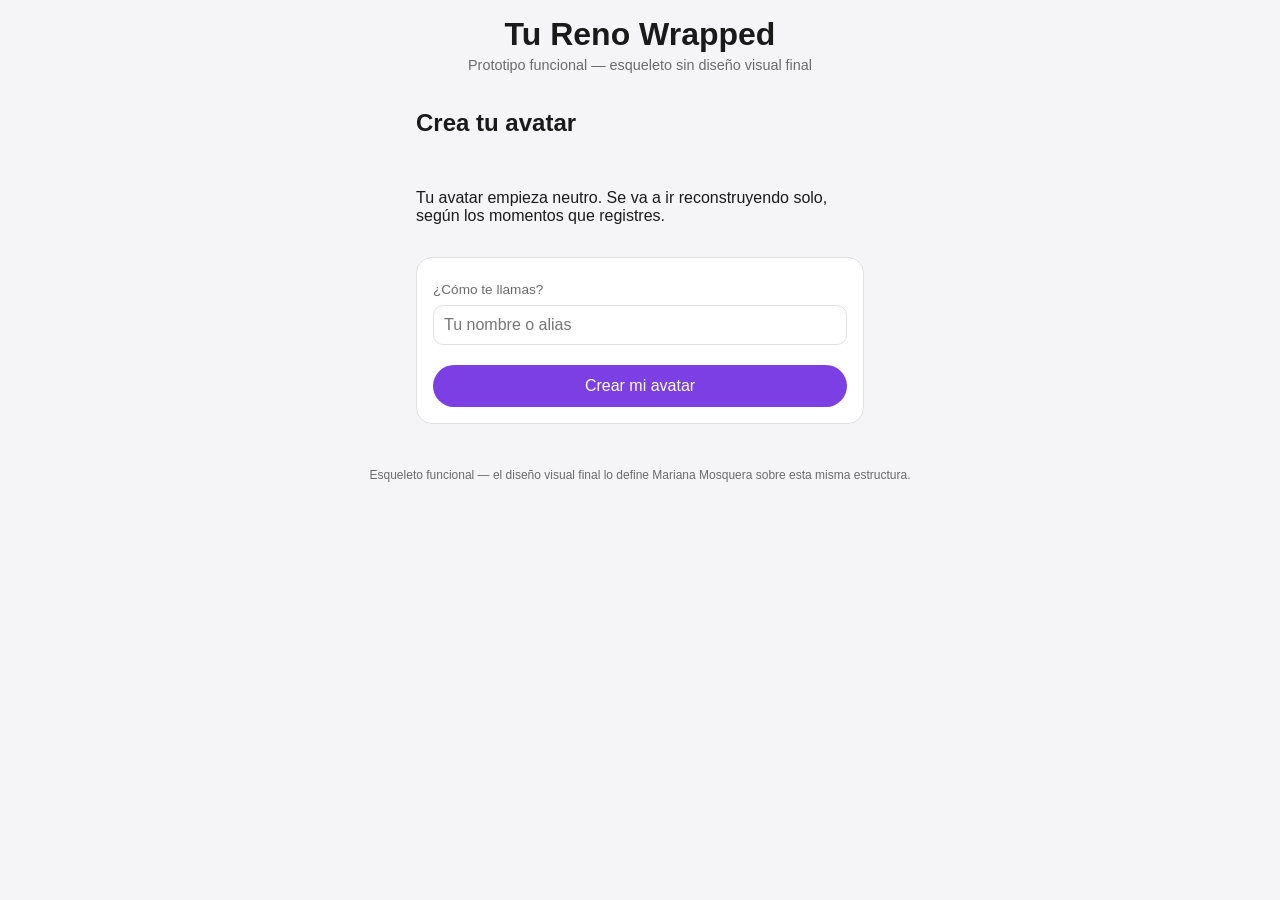
<file: 07-prototipo/index.html>
<!doctype html>
<html lang="es">
<head>
<meta charset="UTF-8" />
<meta name="viewport" content="width=device-width, initial-scale=1.0" />
<title>Tu Reno Wrapped — prototipo</title>
<link rel="stylesheet" href="styles.css" />
</head>
<body>

<header class="app-header">
  <h1>Tu Reno Wrapped</h1>
  <p class="subtitle">Prototipo funcional — esqueleto sin diseño visual final</p>
</header>

<main class="app-shell">

  <section id="onboarding" class="screen">
    <h2>Crea tu avatar</h2>
    <p>Tu avatar empieza neutro. Se va a ir reconstruyendo solo, según los momentos que registres.</p>
    <form id="onboarding-form">
      <label for="avatar-name">¿Cómo te llamas?</label>
      <input type="text" id="avatar-name" name="avatar-name" required placeholder="Tu nombre o alias" />
      <button type="submit">Crear mi avatar</button>
    </form>
  </section>

  <section id="main-screen" class="screen hidden">

    <div class="aod-mock">
      <p class="aod-label">Así se vería en la Always-On Display del Reno</p>
      <div class="phone-frame">
        <div class="phone-screen" id="phone-screen">
          <div class="aod-clock" id="aod-clock">--:--</div>
          <div class="avatar" id="avatar-display">
            <div class="avatar-shape" id="avatar-shape"></div>
            <p class="avatar-name" id="avatar-name-display"></p>
            <p class="avatar-dominant" id="avatar-dominant">Avatar neutro — todavía sin definir</p>
          </div>
          <div class="category-bars" id="category-bars"></div>
        </div>
      </div>
    </div>

    <div class="moments-panel">
      <h2>Registrar un momento</h2>
      <form id="moment-form">
        <label for="category-select">Categoría</label>
        <select id="category-select" name="category" required></select>

        <label for="moment-note">¿Qué pasó? (opcional)</label>
        <input type="text" id="moment-note" name="moment-note" placeholder="Ej: Salí a correr con el parche" />

        <label for="moment-photo">Fotos (puedes elegir varias a la vez)</label>
        <input type="file" id="moment-photo" name="moment-photo" accept="image/*" multiple />
        <div id="photo-preview-grid" class="photo-preview-grid"></div>

        <label class="checkbox-label">
          <input type="checkbox" id="reno-station" name="reno-station" />
          Tomada en la Estación Reno (puntos dobles)
        </label>

        <button type="submit">Agregar momento</button>
      </form>

      <h3>Momentos registrados</h3>
      <ul id="moments-list" class="moments-list"></ul>
    </div>

    <div class="cycle-controls">
      <button id="close-cycle-btn">Cerrar ciclo — ver mi Wrapped</button>
      <button id="reset-btn" class="secondary">Empezar de nuevo</button>
    </div>

  </section>

  <section id="wrapped-screen" class="screen hidden">
    <div class="wrapped-card" id="wrapped-card">
      <p class="wrapped-kicker">Tu Reno Wrapped</p>
      <h2 id="wrapped-name"></h2>

      <div class="wrapped-stats-row">
        <div class="wrapped-stat">
          <span class="stat-number" id="wrapped-total">0</span>
          <span class="stat-label">momentos capturados</span>
        </div>
        <div class="wrapped-stat">
          <span class="stat-number" id="wrapped-points">0</span>
          <span class="stat-label">puntos totales</span>
        </div>
      </div>

      <p class="wrapped-gallery-label" id="wrapped-gallery-label"></p>
      <div class="wrapped-gallery" id="wrapped-gallery"></div>

      <ul class="wrapped-breakdown" id="wrapped-breakdown"></ul>

      <p class="wrapped-evidence" id="wrapped-evidence"></p>

      <div class="wrapped-avatar">
        <div class="avatar-shape" id="wrapped-avatar-shape"></div>
        <p id="wrapped-dominant"></p>
      </div>

      <p class="wrapped-brand">Hecho posible con OPPO Reno</p>
    </div>

    <div class="share-block">
      <button id="share-btn">Compartir mi Wrapped</button>
      <p id="share-feedback" class="hidden"></p>
    </div>

    <button id="back-to-moments-btn" class="secondary">Volver a registrar momentos</button>
  </section>

</main>

<footer class="app-footer">
  <p>Esqueleto funcional — el diseño visual final lo define Mariana Mosquera sobre esta misma estructura.</p>
</footer>

<script src="app.js"></script>
</body>
</html>
</file>
<file: 07-prototipo/styles.css>
:root {
  --color-bg: #f5f5f7;
  --color-surface: #ffffff;
  --color-text: #1a1a1a;
  --color-muted: #6b6b6b;
  --color-border: #e0e0e0;
  --color-accent: #7b3fe4;

  --color-social: #ff5c8a;
  --color-deporte: #2fbf71;
  --color-creatividad: #ffb020;
  --color-innovacion: #3d8bff;
  --color-neutral: #a0a0a0;

  --radius: 16px;
  --spacing: 16px;
  --font-main: -apple-system, BlinkMacSystemFont, "Segoe UI", Roboto, sans-serif;
}

* {
  box-sizing: border-box;
}

body {
  margin: 0;
  font-family: var(--font-main);
  background: var(--color-bg);
  color: var(--color-text);
}

.app-header {
  padding: var(--spacing);
  text-align: center;
}

.app-header h1 {
  margin: 0;
}

.subtitle {
  color: var(--color-muted);
  margin: 4px 0 0;
  font-size: 0.9rem;
}

.app-shell {
  max-width: 480px;
  margin: 0 auto;
  padding: 0 var(--spacing) var(--spacing);
}

.screen {
  display: flex;
  flex-direction: column;
  gap: var(--spacing);
}

.hidden {
  display: none !important;
}

form {
  display: flex;
  flex-direction: column;
  gap: 8px;
  background: var(--color-surface);
  padding: var(--spacing);
  border-radius: var(--radius);
  border: 1px solid var(--color-border);
}

label {
  font-size: 0.85rem;
  color: var(--color-muted);
  margin-top: 8px;
}

input[type="text"],
input[type="file"],
select {
  padding: 10px;
  border-radius: 10px;
  border: 1px solid var(--color-border);
  font-size: 1rem;
  font-family: inherit;
}

.checkbox-label {
  flex-direction: row;
  align-items: center;
  gap: 8px;
  display: flex;
  color: var(--color-text);
}

button {
  margin-top: 12px;
  padding: 12px;
  border-radius: 999px;
  border: none;
  background: var(--color-accent);
  color: white;
  font-size: 1rem;
  cursor: pointer;
}

button.secondary {
  background: transparent;
  color: var(--color-accent);
  border: 1px solid var(--color-accent);
}

.photo-preview-grid {
  display: flex;
  flex-wrap: wrap;
  gap: 6px;
  margin-top: 8px;
}

.photo-preview-grid img {
  width: 56px;
  height: 56px;
  object-fit: cover;
  border-radius: 8px;
}

/* --- AOD mockup --- */

.aod-mock {
  text-align: center;
}

.aod-label {
  font-size: 0.8rem;
  color: var(--color-muted);
  margin-bottom: 8px;
}

.phone-frame {
  width: 240px;
  height: 480px;
  margin: 0 auto;
  background: black;
  border-radius: 36px;
  padding: 12px;
}

.phone-screen {
  width: 100%;
  height: 100%;
  background-color: #0d0d0d;
  background-size: cover;
  background-position: center;
  border-radius: 24px;
  color: white;
  display: flex;
  flex-direction: column;
  align-items: center;
  justify-content: flex-start;
  padding: 24px 16px;
  gap: 16px;
}

.aod-clock {
  font-size: 2rem;
  font-weight: 300;
  letter-spacing: 2px;
}

.avatar {
  display: flex;
  flex-direction: column;
  align-items: center;
  gap: 8px;
}

.avatar-shape {
  width: 88px;
  height: 88px;
  border-radius: 50%;
  background-color: var(--color-neutral);
  background-size: cover;
  background-position: center top;
  transition: background-color 0.3s ease;
  flex-shrink: 0;
}

.avatar-name {
  margin: 0;
  font-weight: 600;
}

.avatar-dominant {
  margin: 0;
  font-size: 0.75rem;
  color: #cfcfcf;
  text-align: center;
}

.category-bars {
  width: 100%;
  display: flex;
  flex-direction: column;
  gap: 6px;
  margin-top: auto;
}

.category-bar-row {
  display: flex;
  align-items: center;
  gap: 8px;
  font-size: 0.7rem;
}

.category-bar-track {
  flex: 1;
  height: 6px;
  background: #333;
  border-radius: 4px;
  overflow: hidden;
}

.category-bar-fill {
  height: 100%;
  width: 0%;
  transition: width 0.3s ease;
}

/* --- Moments list --- */

.moments-list {
  list-style: none;
  padding: 0;
  margin: 0;
  display: flex;
  flex-direction: column;
  gap: 8px;
}

.moment-card {
  background: var(--color-surface);
  border: 1px solid var(--color-border);
  border-radius: var(--radius);
  padding: 12px;
  display: flex;
  gap: 12px;
  align-items: center;
}

.moment-card img {
  width: 48px;
  height: 48px;
  object-fit: cover;
  border-radius: 8px;
}

.moment-card-info {
  flex: 1;
}

.moment-tag {
  display: inline-block;
  font-size: 0.7rem;
  padding: 2px 8px;
  border-radius: 999px;
  color: white;
  margin-bottom: 4px;
}

/* --- Wrapped card --- */

.wrapped-card {
  background-color: var(--color-accent);
  background-image: linear-gradient(160deg, var(--color-accent), #2a1b4d);
  background-size: cover;
  background-position: center;
  color: white;
  border-radius: var(--radius);
  padding: 24px;
  text-align: center;
}

.wrapped-kicker {
  text-transform: uppercase;
  letter-spacing: 2px;
  font-size: 0.7rem;
  opacity: 0.8;
}

.wrapped-stats-row {
  display: flex;
  justify-content: center;
  gap: 24px;
  margin: 16px 0;
}

.wrapped-stat {
  margin: 0;
}

.stat-number {
  font-size: 3rem;
  font-weight: 700;
  display: block;
}

.wrapped-gallery-label {
  font-size: 0.75rem;
  text-transform: uppercase;
  letter-spacing: 1px;
  opacity: 0.7;
  margin: 16px 0 8px;
}

.wrapped-gallery {
  display: flex;
  gap: 8px;
  overflow-x: auto;
  padding-bottom: 4px;
  margin-bottom: 8px;
}

.wrapped-gallery img {
  width: 84px;
  height: 84px;
  object-fit: cover;
  border-radius: 12px;
  flex-shrink: 0;
  border: 2px solid rgba(255, 255, 255, 0.4);
}

.stat-label {
  font-size: 0.8rem;
  opacity: 0.8;
}

.wrapped-breakdown {
  list-style: none;
  padding: 0;
  margin: 16px 0;
  text-align: left;
  font-size: 0.85rem;
}

.wrapped-evidence {
  font-style: italic;
  font-size: 0.9rem;
  opacity: 0.9;
}

.wrapped-avatar {
  margin: 16px 0;
  display: flex;
  flex-direction: column;
  align-items: center;
  gap: 8px;
}

.wrapped-avatar .avatar-shape {
  width: 140px;
  height: 140px;
  border: 3px solid rgba(255, 255, 255, 0.6);
}

.wrapped-brand {
  font-size: 0.75rem;
  opacity: 0.7;
  margin-top: 16px;
}

.share-block {
  text-align: center;
}

#share-feedback {
  margin-top: 8px;
  font-weight: 600;
  color: var(--color-accent);
}

.app-footer {
  text-align: center;
  color: var(--color-muted);
  font-size: 0.75rem;
  padding: var(--spacing);
}
</file>
